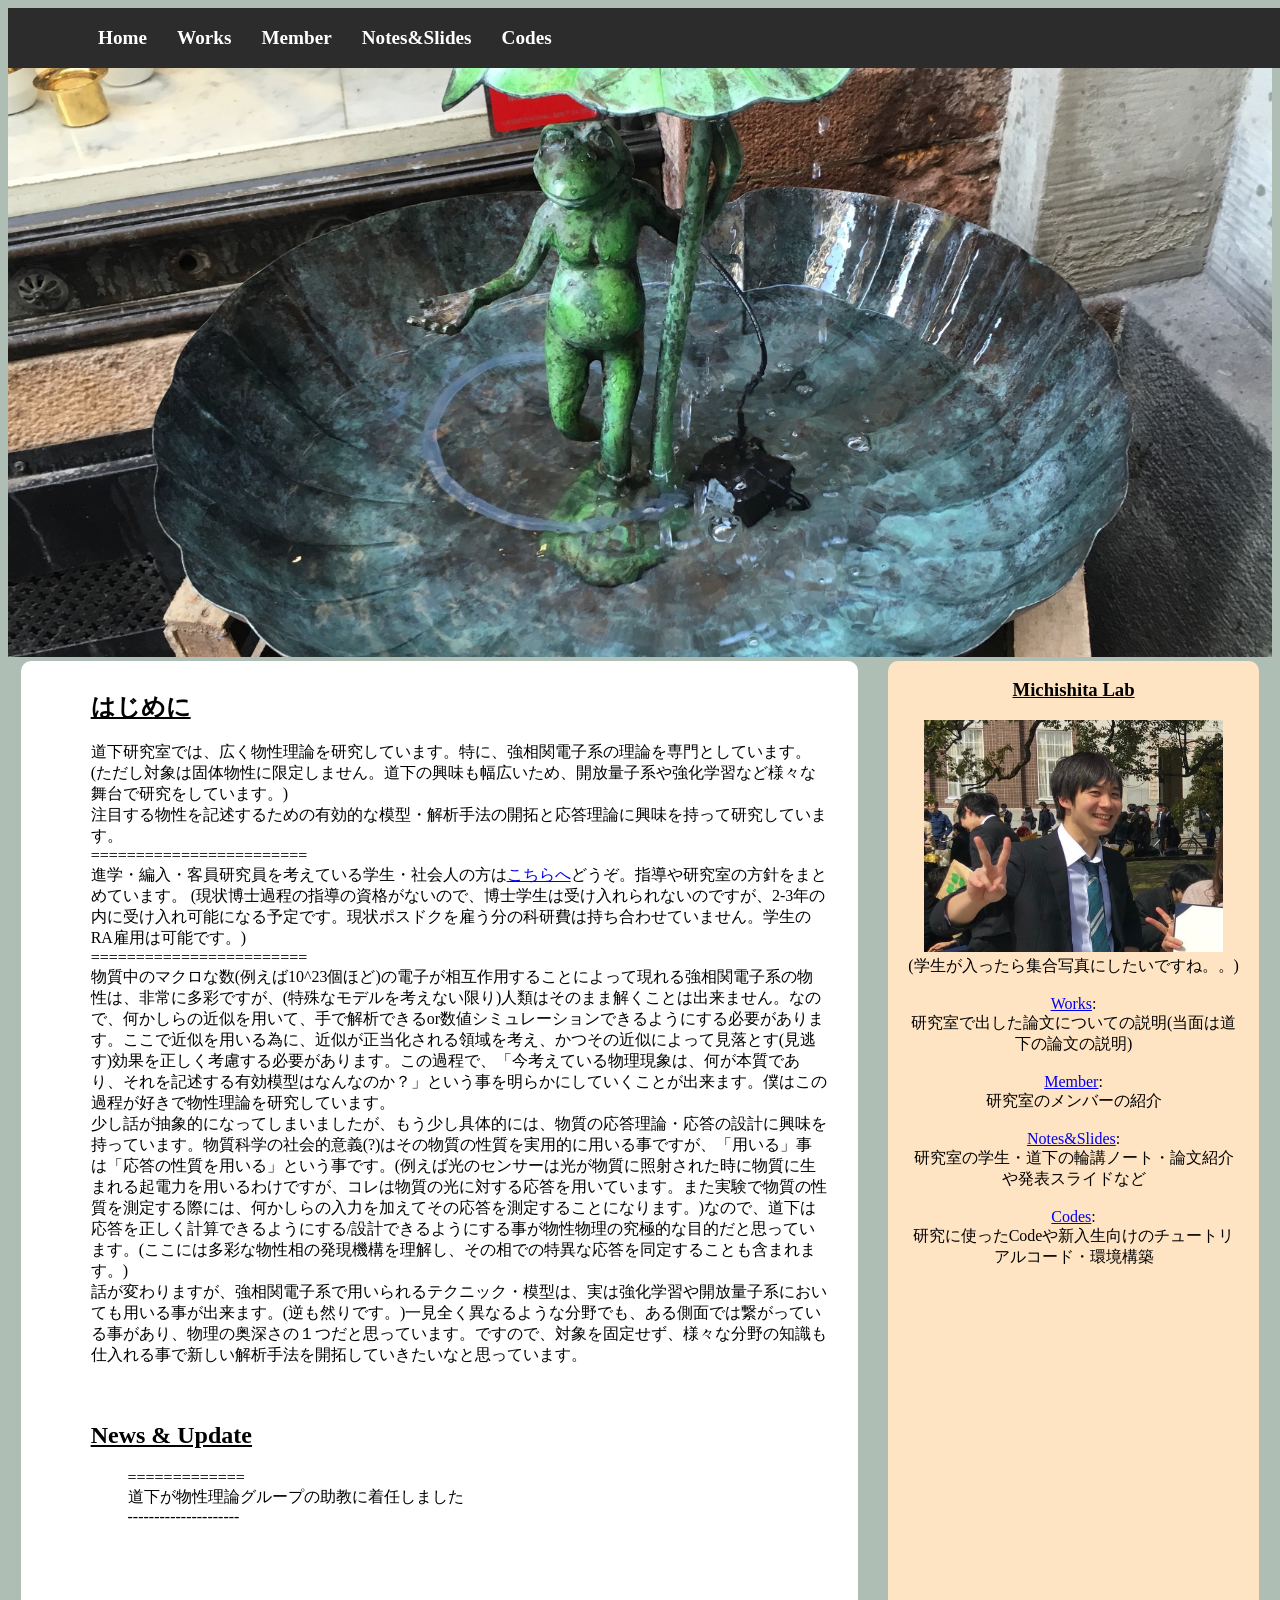
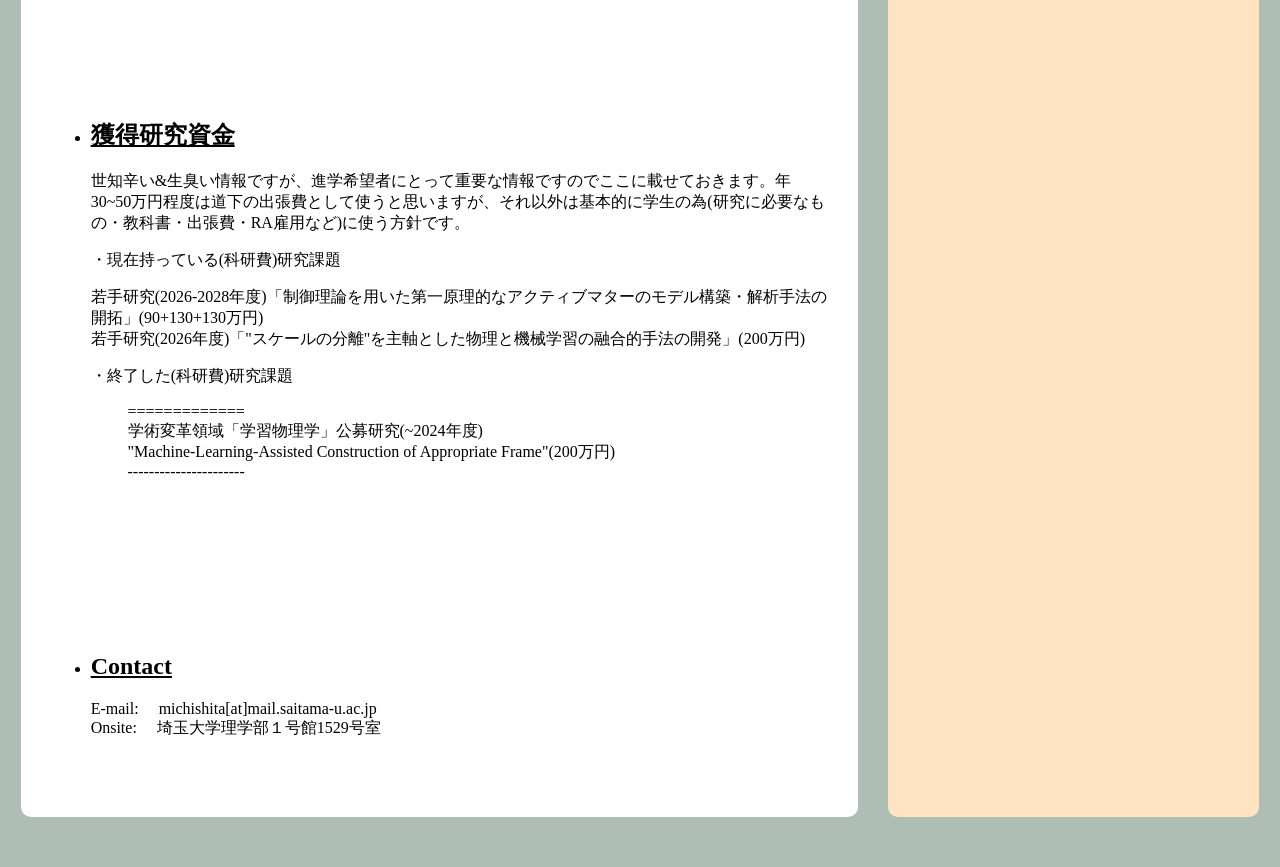
<file: index.html>
<!DOCTYPE html>
<html lang="ja">
    <head>
        <meta charset="UTF-8">
        <!--<link rel="stylesheet" href="css/reset.css">-->
        <link rel="stylesheet" href="css/style.css">
        <title>YoshihiroMichishita's Page</title>
    </head>
    <body>
        <header>
            <nav class="gnav">
                <ul>
                    <li><a href="index.html">Home</a></li>
                    <li><a href="works.html">Works</a></li>
                    <li><a href="member.html">Member</a></li>
                    <li><a href="https://github.com/YoshihiroMichishita/michishita_lab.github.io/issues?q=state%3Aopen%20label%3Aslides%20OR%20label%3ANotes">Notes&Slides</a></li>
                    <li><a href="codes.html">Codes</a></li>
                </ul>
            </nav>
        </header>
        <div class="head"><img src="image/header2.JPG" width="100%" alt="ストックホルムのカエル"></div>
        <div class="box">
            
            <main>
                <div style="max-width: 800px; margin: 0 auto; padding: 0 20px;">
                <ul>
                    <section>
                        <h2 style="text-decoration:underline">はじめに </h2>
                        道下研究室では、広く物性理論を研究しています。特に、強相関電子系の理論を専門としています。(ただし対象は固体物性に限定しません。道下の興味も幅広いため、開放量子系や強化学習など様々な舞台で研究をしています。)<br>
                        注目する物性を記述するための有効的な模型・解析手法の開拓と応答理論に興味を持って研究しています。<br>
                        ========================<br>
                        進学・編入・客員研究員を考えている学生・社会人の方は<a href="https://github.com/YoshihiroMichishita/michishita_lab.github.io/issues/1">こちらへ</a>どうぞ。指導や研究室の方針をまとめています。
                        (現状博士過程の指導の資格がないので、博士学生は受け入れられないのですが、2-3年の内に受け入れ可能になる予定です。現状ポスドクを雇う分の科研費は持ち合わせていません。学生のRA雇用は可能です。)<br>
                        
                        ========================<br>
                        物質中のマクロな数(例えば10^23個ほど)の電子が相互作用することによって現れる強相関電子系の物性は、非常に多彩ですが、(特殊なモデルを考えない限り)人類はそのまま解くことは出来ません。なので、何かしらの近似を用いて、手で解析できるor数値シミュレーションできるようにする必要があります。ここで近似を用いる為に、近似が正当化される領域を考え、かつその近似によって見落とす(見逃す)効果を正しく考慮する必要があります。この過程で、「今考えている物理現象は、何が本質であり、それを記述する有効模型はなんなのか？」という事を明らかにしていくことが出来ます。僕はこの過程が好きで物性理論を研究しています。<br>
                        少し話が抽象的になってしまいましたが、もう少し具体的には、物質の応答理論・応答の設計に興味を持っています。物質科学の社会的意義(?)はその物質の性質を実用的に用いる事ですが、「用いる」事は「応答の性質を用いる」という事です。(例えば光のセンサーは光が物質に照射された時に物質に生まれる起電力を用いるわけですが、コレは物質の光に対する応答を用いています。また実験で物質の性質を測定する際には、何かしらの入力を加えてその応答を測定することになります。)なので、道下は応答を正しく計算できるようにする/設計できるようにする事が物性物理の究極的な目的だと思っています。(ここには多彩な物性相の発現機構を理解し、その相での特異な応答を同定することも含まれます。)<br>
                        話が変わりますが、強相関電子系で用いられるテクニック・模型は、実は強化学習や開放量子系においても用いる事が出来ます。(逆も然りです。)一見全く異なるような分野でも、ある側面では繋がっている事があり、物理の奥深さの１つだと思っています。ですので、対象を固定せず、様々な分野の知識も仕入れる事で新しい解析手法を開拓していきたいなと思っています。
                    </section>
                    <br><br>
                    <section>
                        <h2 style="text-decoration:underline">News & Update </h2>
                        <div class="scroll-box">
                            =============<br>
                            道下が物性理論グループの助教に着任しました<br>
                            ---------------------<br>
                        </div>
                    </section>
                    <section>
                        <li class="topic"><h2>獲得研究資金</h2></li>
                        <p>世知辛い&生臭い情報ですが、進学希望者にとって重要な情報ですのでここに載せておきます。年30~50万円程度は道下の出張費として使うと思いますが、それ以外は基本的に学生の為(研究に必要なもの・教科書・出張費・RA雇用など)に使う方針です。</p>
                        <p>・現在持っている(科研費)研究課題</p>
                        若手研究(2026-2028年度)「制御理論を用いた第一原理的なアクティブマターのモデル構築・解析手法の開拓」(90+130+130万円)<br>
                        若手研究(2026年度)「"スケールの分離"を主軸とした物理と機械学習の融合的手法の開発」(200万円)<br>
                        <p>・終了した(科研費)研究課題</p>
                        <div class="scroll-box">
                            =============<br>
                            学術変革領域「学習物理学」公募研究(~2024年度)<br>
                            "Machine-Learning-Assisted Construction of Appropriate Frame"(200万円)<br> 
                            ----------------------<br>
                        </div>
                    </section>
                    <section>
                        <li class="topic"><h2>Contact</h2></li>
                        <p>E-mail:<span style="margin-left:20px;"></span>michishita[at]mail.saitama-u.ac.jp<br> Onsite:<span style="margin-left:20px;"></span>埼玉大学理学部１号館1529号室</p>
                        <br><br>
                    </section>
                </ul>
                </div>
            </main>
            <aside>
                <div style="max-width: 400px; margin: 0 auto; padding: 0 20px;">
                <h3 style="text-decoration:underline">Michishita Lab</h3>
                <img src="image/myself.JPG" width="90%" alt="顔写真(2017)"><br>
                (学生が入ったら集合写真にしたいですね。。)<br><br>
                <a href="works.html">Works</a>:<br>研究室で出した論文についての説明(当面は道下の論文の説明)<br><br>
                <a href="member.html">Member</a>:<br> 研究室のメンバーの紹介<br><br>
                <a href="https://github.com/YoshihiroMichishita/michishita_lab.github.io/issues?q=state%3Aopen%20label%3Aslides%20OR%20label%3ANotes">Notes&Slides</a>:<br>研究室の学生・道下の輪講ノート・論文紹介や発表スライドなど<br><br>
                <a href="codes.html">Codes</a>:<br>研究に使ったCodeや新入生向けのチュートリアルコード・環境構築   
                </div>
            </aside>
        </div>
    </body>
</html>
</file>
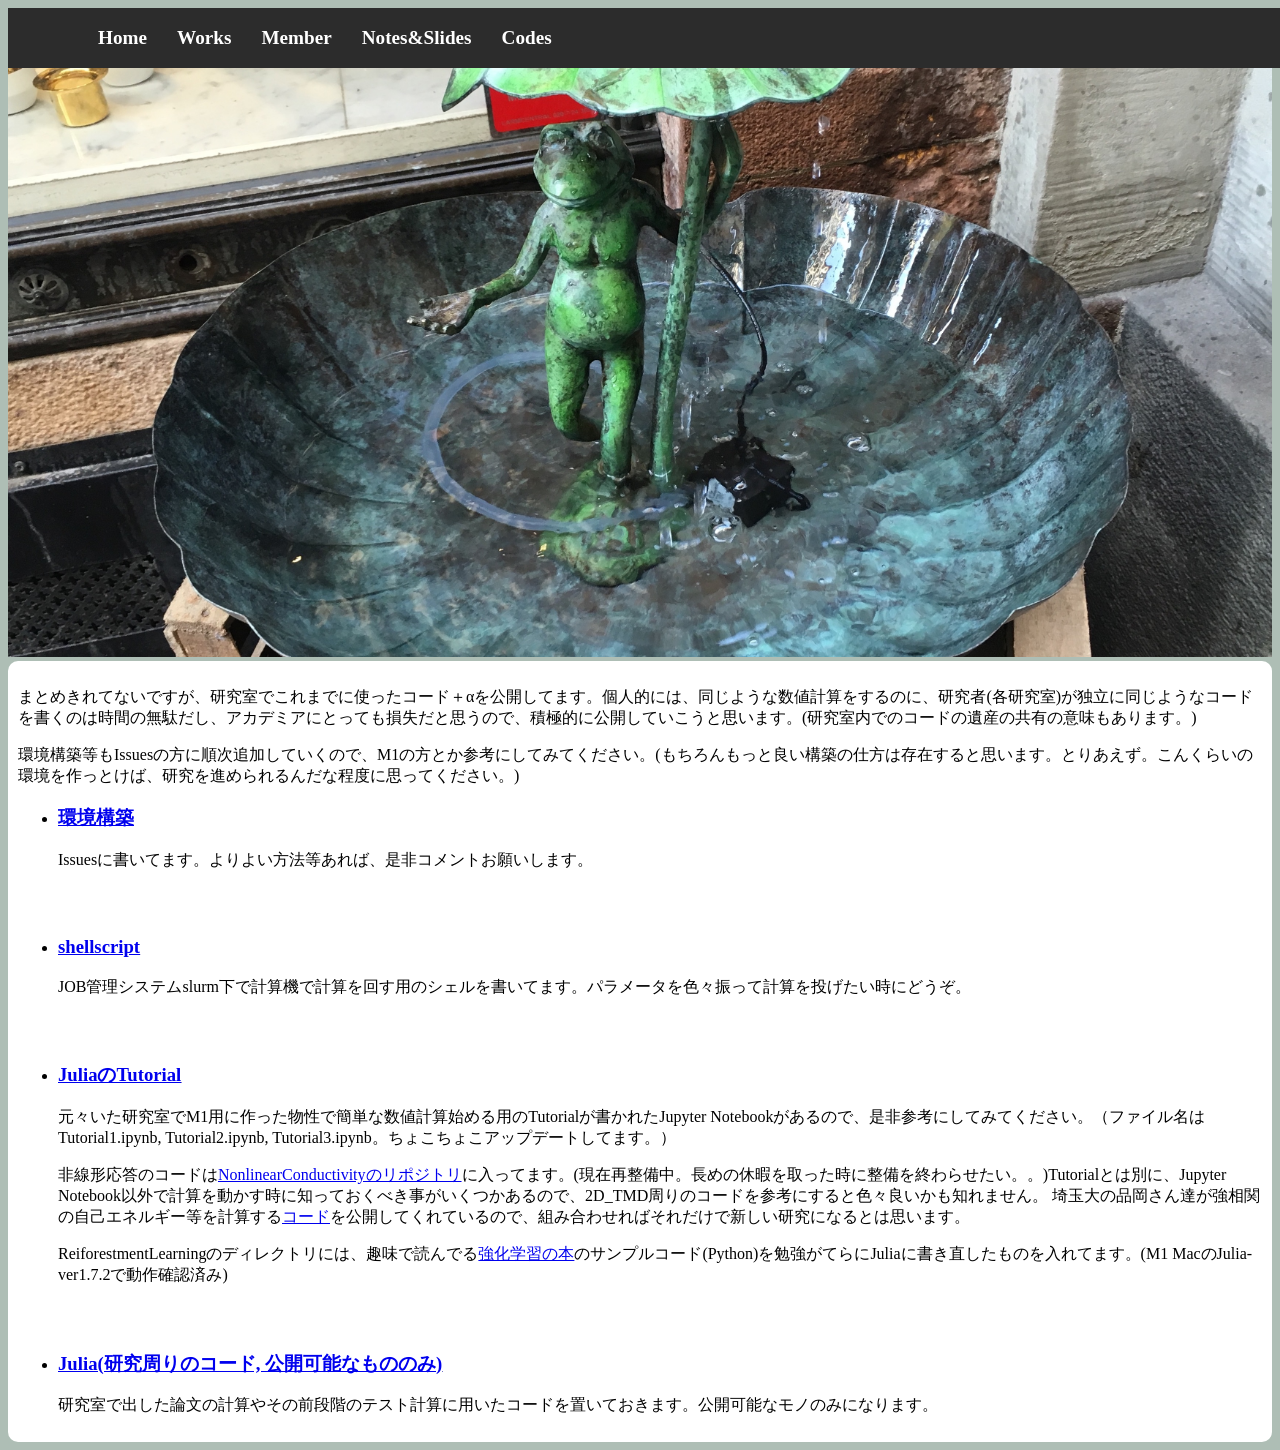
<file: codes.html>
<!DOCTYPE html>
<html lang="ja">
    <head>
        <meta charset="UTF-8">
        <!--<link rel="stylesheet" href="css/reset.css">-->
        <link rel="stylesheet" href="css/style.css">
        <title>YoshihiroMichishita's Works</title>
    </head>
    <body>
        <header>
            <nav class="gnav">
                <ul>
                    <li><a href="index.html">Home</a></li>
                    <li><a href="works.html">Works</a></li>
                    <li><a href="member.html">Member</a></li>
                    <li><a href="https://github.com/YoshihiroMichishita/michishita_lab.github.io/issues?q=state%3Aopen%20label%3Aslides%20OR%20label%3ANotes">Notes&Slides</a></li>
                    <li><a href="codes.html">Codes</a></li>
                </ul>
            </nav>
        </header>
        <div class="head"><img src="image/header2.JPG" width="100%" alt="ストックホルムのカエル"></div>
        <main>
            <p>まとめきれてないですが、研究室でこれまでに使ったコード＋αを公開してます。個人的には、同じような数値計算をするのに、研究者(各研究室)が独立に同じようなコードを書くのは時間の無駄だし、アカデミアにとっても損失だと思うので、積極的に公開していこうと思います。(研究室内でのコードの遺産の共有の意味もあります。)</p>
            <p>環境構築等もIssuesの方に順次追加していくので、M1の方とか参考にしてみてください。(もちろんもっと良い構築の仕方は存在すると思います。とりあえず。こんくらいの環境を作っとけば、研究を進められるんだな程度に思ってください。)</p>
            <ul>
                <section>
                    <li style="text-decoration:underline"><h3><a href="https://github.com/YoshihiroMichishita/YoshihiroMichishita.github.io/issues?q=is%3Aissue+is%3Aopen+label%3Aset-up">環境構築</a></h3></li>
                    <p>Issuesに書いてます。よりよい方法等あれば、是非コメントお願いします。</p>
                </section>
                <section>
                    <li class="topic"><h3><a href="https://github.com/YoshihiroMichishita/shellscript">shellscript</a></h3></li>
                    <p>JOB管理システムslurm下で計算機で計算を回す用のシェルを書いてます。パラメータを色々振って計算を投げたい時にどうぞ。</p>
                </section>
                <section>
                    <li class="topic"><h3><a href="https://github.com/YoshihiroMichishita/JuliaTutorial_CondMat">JuliaのTutorial</a></h3></li>
                    <p>元々いた研究室でM1用に作った物性で簡単な数値計算始める用のTutorialが書かれたJupyter Notebookがあるので、是非参考にしてみてください。（ファイル名はTutorial1.ipynb, Tutorial2.ipynb, Tutorial3.ipynb。ちょこちょこアップデートしてます。）</p>
                    <p>非線形応答のコードは<a href="https://github.com/YoshihiroMichishita/NonlinearConductivity">NonlinearConductivityのリポジトリ</a>に入ってます。(現在再整備中。長めの休暇を取った時に整備を終わらせたい。。)Tutorialとは別に、Jupyter Notebook以外で計算を動かす時に知っておくべき事がいくつかあるので、2D_TMD周りのコードを参考にすると色々良いかも知れません。
                        埼玉大の品岡さん達が強相関の自己エネルギー等を計算する<a href="https://spm-lab.github.io/sparse-ir-tutorial/src/DMFT_IPT_py.html">コード</a>を公開してくれているので、組み合わせればそれだけで新しい研究になるとは思います。</p>
                    <p> ReiforestmentLearningのディレクトリには、趣味で読んでる<a href="https://www.amazon.co.jp/gp/product/4296110365/ref=ppx_yo_dt_b_asin_title_o02_s00?ie=UTF8&psc=1">強化学習の本</a>のサンプルコード(Python)を勉強がてらにJuliaに書き直したものを入れてます。(M1 MacのJulia-ver1.7.2で動作確認済み) </p>
                </section>
                <section>
                    <li class="topic"><h3><a href="https://github.com/YoshihiroMichishita/JuliaTutorial_CondMat">Julia(研究周りのコード, 公開可能なもののみ)</a></h3></li>
                    <p>研究室で出した論文の計算やその前段階のテスト計算に用いたコードを置いておきます。公開可能なモノのみになります。</p>
                </section>
            </ul>
        
        </main>
    </body>
</html>
</file>
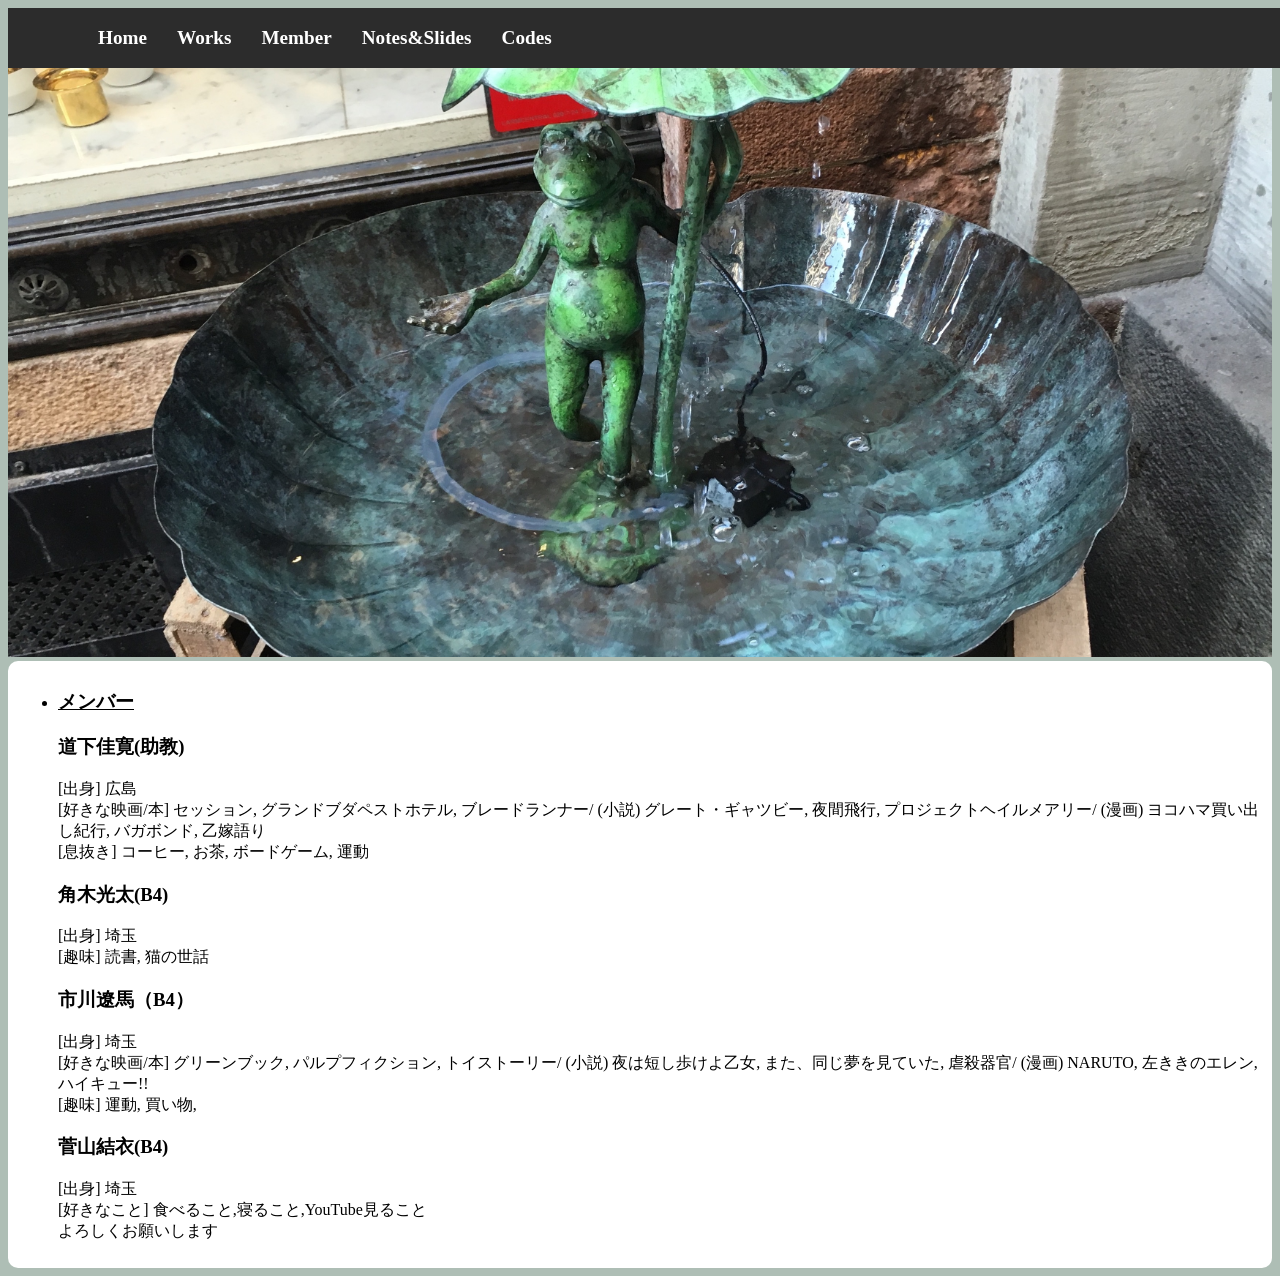
<file: member.html>
<!DOCTYPE html>
<html lang="ja">
    <head>
        <meta charset="UTF-8">
        <!--<link rel="stylesheet" href="css/reset.css">-->
        <link rel="stylesheet" href="css/style.css">
        <title>YoshihiroMichishita's Works</title>
    </head>
    <body>
        <header>
            <nav class="gnav">
                <ul>
                    <li><a href="index.html">Home</a></li>
                    <li><a href="works.html">Works</a></li>
                    <li><a href="member.html">Member</a></li>
                    <li><a href="https://github.com/YoshihiroMichishita/michishita_lab.github.io/issues?q=state%3Aopen%20label%3Aslides%20OR%20label%3ANotes">Notes&Slides</a></li>
                    <li><a href="codes.html">Codes</a></li>
                </ul>
            </nav>
        </header>
        <div class="head"><img src="image/header2.JPG" width="100%" alt="ストックホルムのカエル"></div>
        <main>
            <ul>
                <li style="text-decoration:underline"><h3>メンバー</h3></li>
                <section>
                    <h3>道下佳寛(助教)</h3>
                    <p>[出身] 広島<br>
                        [好きな映画/本] セッション, グランドブダペストホテル, ブレードランナー/ (小説) グレート・ギャツビー, 夜間飛行, プロジェクトヘイルメアリー/ (漫画) ヨコハマ買い出し紀行, バガボンド, 乙嫁語り<br>
                        [息抜き] コーヒー, お茶, ボードゲーム, 運動 
                    </p>

                </section>
                <section>
                    <h3>角木光太(B4)</h3>
                    <p>[出身] 埼玉<br>
                        [趣味] 読書, 猫の世話
                    </p>
                </section>

                <section>
                    <h3>市川遼馬（B4）</h3>
                    <p>[出身] 埼玉<br>
                        [好きな映画/本] グリーンブック, パルプフィクション, トイストーリー/ (小説) 夜は短し歩けよ乙女, また、同じ夢を見ていた, 虐殺器官/ (漫画) NARUTO, 左ききのエレン, ハイキュー!!<br>
                        [趣味] 運動, 買い物,
                
                    </p>
                </section>
                <section>
                    <h3>菅山結衣(B4)</h3>
                    <p>[出身] 埼玉<br>
                        [好きなこと]  食べること,寝ること,YouTube見ること<br>
                        よろしくお願いします
                    <p>
              </section>
            </ul>
        </main>
    </body>
</html>
</file>
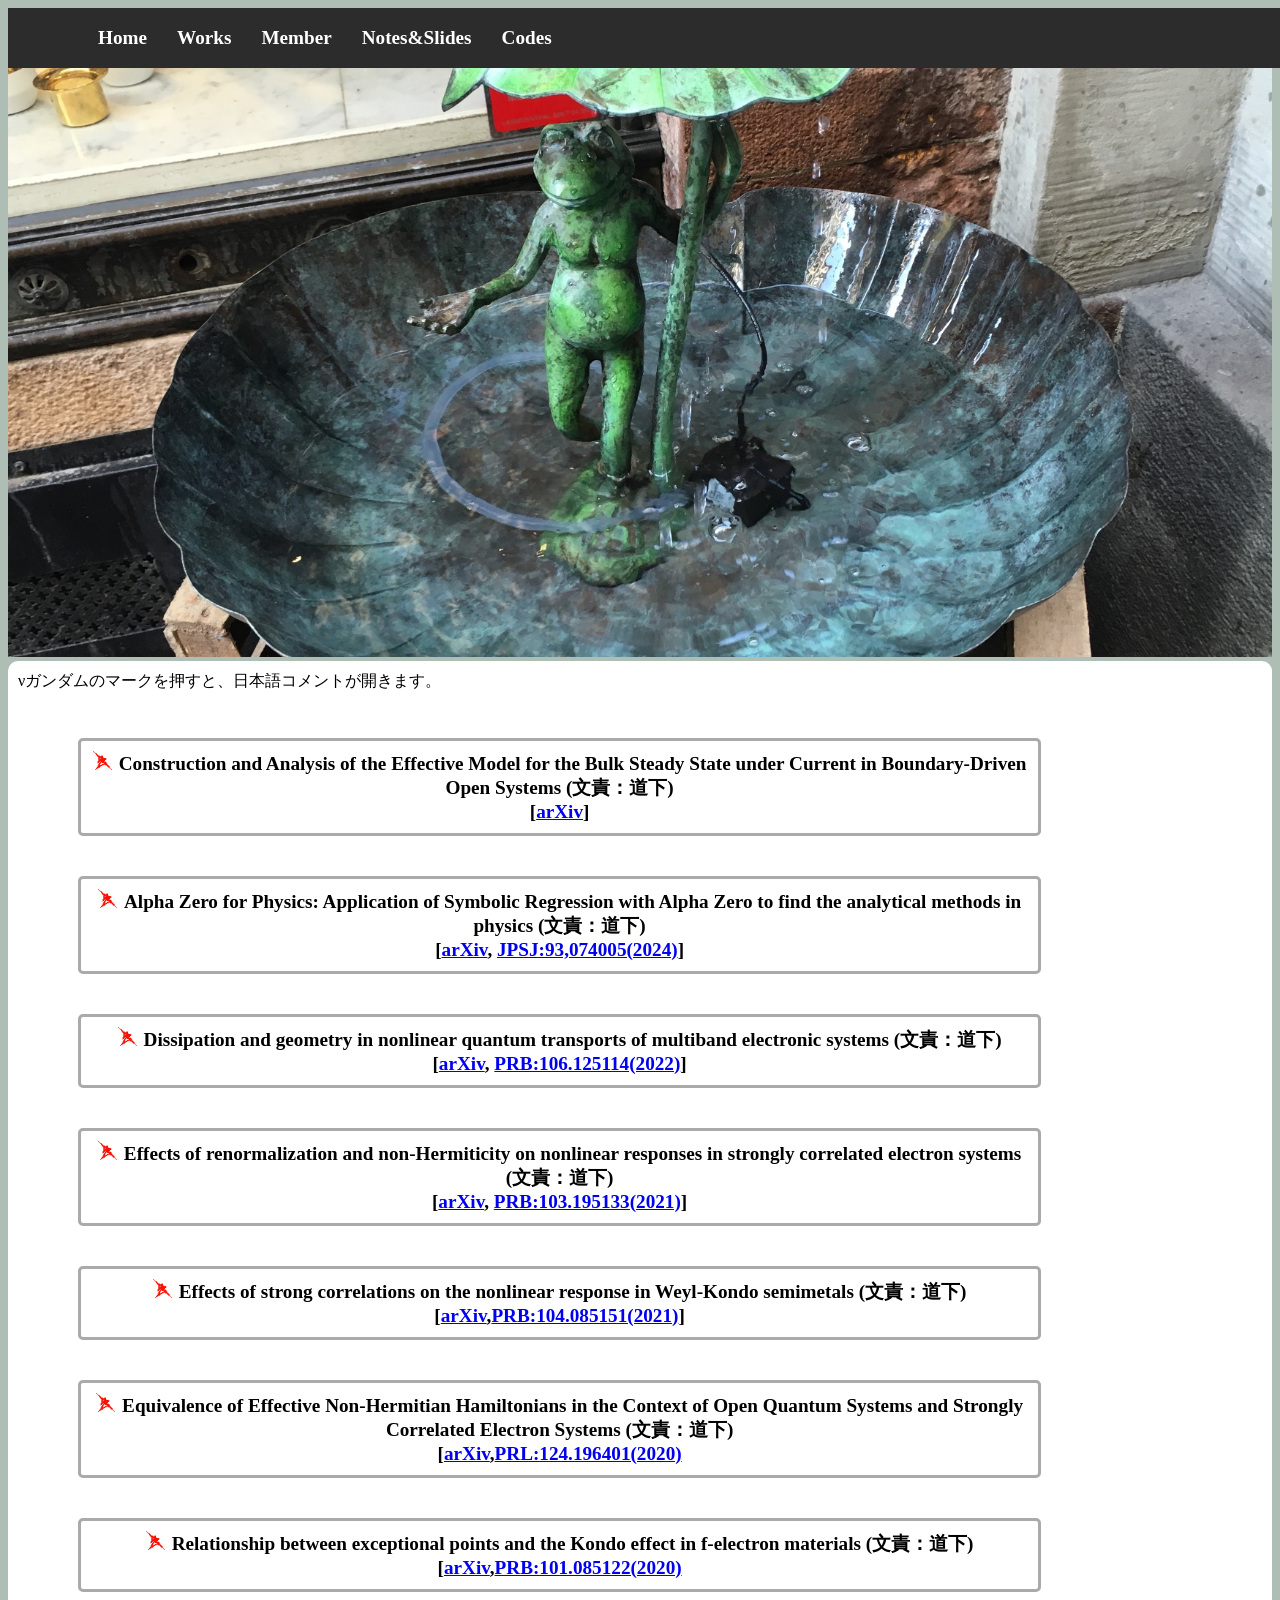
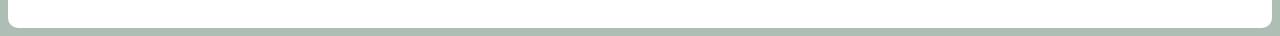
<file: works.html>
<!DOCTYPE html>
<html lang="ja">
    <head>
        <meta charset="UTF-8">
        <!--<link rel="stylesheet" href="css/reset.css">-->
        <link rel="stylesheet" href="css/style.css">
        <title>YoshihiroMichishita's Works</title>
    </head>
    <body>
        <header>
            <nav class="gnav">
                <ul>
                    <li><a href="index.html">Home</a></li>
                    <li><a href="works.html">Works</a></li>
                    <li><a href="member.html">Member</a></li>
                    <li><a href="https://github.com/YoshihiroMichishita/michishita_lab.github.io/issues?q=state%3Aopen%20label%3Aslides%20OR%20label%3ANotes">Notes&Slides</a></li>
                    <li><a href="codes.html">Codes</a></li>
                </ul>
            </nav>
        </header>
        <div class="head"><img src="image/header2.JPG" width="100%" alt="ストックホルムのカエル"></div>
        <main>
            νガンダムのマークを押すと、日本語コメントが開きます。<br>
            <ul>
                <section>
                    <details>
                        <summary>Construction and Analysis of the Effective Model for the Bulk Steady State under Current in Boundary-Driven Open Systems  (文責：道下) <br>
                            [<a href="https://arxiv.org/abs/2605.08206">arXiv</a>]
                        </summary>
                        <p>非平衡における物質相の開拓の一つの方向性として、電流誘起現象があるが、近年の歴史を振り返るに、実験においては電流によって発生するジュール熱との戦いである。Intrinsicな電流誘起現象を見るためには発熱や有効温度の向上による効果と切り離す必要があるが、理論的に真面目にやろうとするといくつか難しいポイントがある。<br>
                        1.まず、電流誘起系においては、電場によって状態を一意に特定できない場合があり、電場をコントロールパラメータとするのではなく電流をコントロールパラメータとした模型によって解析をすべきであるが、そのような模型(でかつ解析しやすいもの)はない。(僕が知らないだけかもしれないが、あったらみんな使っているはずなのでないのだろう)<br>
                        2. 孤立系に電場かけて計算する系では発熱を正しく評価できない。(一応熱浴との熱伝導度導入して、熱の流入出が釣り合う温度を探すという手もあるが、これだと容易には再現できない<a href="https://journals.aps.org/prb/abstract/10.1103/PhysRevB.111.235107">実験結果</a>もある)開放系で取り扱いたいが、扱いが難しい <br>
                        あたりであろう。そこで本研究は、境界駆動開放系の定常状態においてバルクに電流が流れるような系について、バルク定常状態を再現する有効模型を構築し、その有効模型を用いて、電流誘起現象の解析を行う、というものである。<br>
                        この有効模型には良い点がいくつかあって、定常状態においてintrinsicな電流誘起の寄与と発熱由来の寄与を綺麗に分離できる、電流を再現するように有効模型を組むので、電場ではなく電流によって決まるコントロールパラメータとする模型になっている、である。<br>
                        電流誘起現象の解析に使いやすいかなと思うので皆さん是非使ってみてください。
                        </p>
                        
                        <p>[着想]<br>
                            元々は全然違うことをやろうとしていて、非相反相互作用する系を電流で作って解析してみたいな〜ということを考えて、真面目に計算するのがめんどくさいので、非対称ホッピングの模型(Hatano--Nelson模型)使って雑に解析しようという邪な気持ちでいた。しかし非エルミートハミルトニアンで定常状態をどう決めるのか良く分からないし、みんな真面目に考えたことなさそうなので一旦開放系に拡張すれば定常状態がwell-definedなので、その模型を考えてみる事にした。<br>
                            そしたら定常状態で電流の寄与と有効温度の向上の寄与に綺麗に分離できたので、これ電流誘起現象に使えるんじゃね、、？という気持ちになった。とはいえ気持ち悪い模型ではあるので、素性の良い模型からどうやってこの有効模型が導かれるのかをちゃんと考えてみる事にした。(5ヶ月かかったうちの4ヶ月はここに費やした)<br>
                        </p>

                        <p>[やった事]<br>
                            まず、境界駆動開放系の定常状態においてバルクに電流が流れるような系について、バルク定常状態を調べた。回転波近似して導出するGKSL方程式だとバルクに電流が流れないので、回転波近似ではなく時間粗視化によるGKSL方程式(Nathan--Rudner型, universal Lindblad方程式)を用いて、定常状態やジャンプ項の振る舞いを見た。<br>
                            システムのエネルギー帯での占有数が全て１の状態と全て０の状態の熱浴を左右においてシステムと結合させたところ、(1)散逸項は境界に局在(=バルクでは電荷保存則が成立する), (2)バルク定常状態において、サイト・サイト間での粒子数・電流密度は有限かつ均一, (3)バルクの局所的な有効温度は熱浴の温度よりも高い、という事が分かった。<br>
                            これらの性質を満たす局所定常状態を定常状態に持つような局所有効Lindblad方程式を構築しようとすると、(2)の性質より、局所有効Lindblad方程式は、必ず非対称ホッピング項を持たなければならない事がわかった。またバルクでの粒子数・電流密度は一定なので、この局所有効Lindblad方程式を並べた模型によって、定常状態の振る舞いが再現できる事が期待される。さらに(3)の結果も使うと、これらを満たすものの中で最もシンプルな模型はHatano--Nelson模型を開放系に拡張したような模型になる事がわかった。<br>
                            さらにこの模型を使って摂動論的に定常状態を計算し、電流誘起の効果と有効温度の向上による寄与の分離に成功した。
                        </p>

                    </details>
                </section>
                <section>
                    <details>
                        <summary>Alpha Zero for Physics: Application of Symbolic Regression with Alpha Zero to find the analytical methods in physics (文責：道下) <br>
                            [<a href="https://arxiv.org/abs/2211.15269">arXiv</a>, <a href="https://journals.jps.jp/doi/abs/10.7566/JPSJ.93.074005?mobileUi=0">JPSJ:93,074005(2024)</a>]
                        </summary>
                        <p>「機械学習で理論解析手法のフレームワークを構築する」という事がしたくて、摂動論や変数の削減などを行えるようにするための"適切なフレーム"の探索を強化学習でやらせる手法の提案を行った。実際に周期駆動系にそれを適用すると、ちゃんとFloquet-Magnus展開で構築するような適切なrotating frameを"導出"できる事を実演した。</p>
                        
                        <p>[着想]<br>
                            元々森さんや蘆田さんの論文(<a href="https://arxiv.org/pdf/2107.12587.pdf">arXiv:2107.12587(PRL:128.050604)</a>, <a href="https://arxiv.org/pdf/2010.03583.pdf">arXiv:201003583(PRL:126.153603)</a>)を読んでいて、「適切なフレーム」を見つけるという事に興味を持っていた。以前に中央大学でセミナーをした際に、「スケールの分離」に触れながら開放系のMarkov近似等について話すという事をしたのだが、スライドを作っている時に、「スケールの分離を見つける事と適切なフレームを見つける事は結びついてるよなぁ」、「蘆田さんのAD Frameの話は、結局今まで注目されてなかったスケールの分離を見つけてそれを適切なフレームに落とし込んだって話なんだよな〜」などと考えていた。さらにその時たまたま気分転換に「機械学習で遊んでみる」という事をやっていたので、「機械学習でスケールの分離もしくはそれに付随する適切なフレームの構築を見つけさせたら、新しい理論の話を無限に作れるのでは？」という怪電波が脳内に降ってきて、やってみる事にした。
                            また物性物理に機械学習を使う系の話は、基本的には既存の数値計算手法の置き換えや実験の補助として使われており、理論解析手法の構築に使うという話は当時聞かなかったので、トライしてみようという気持ちになった。
                        </p>

                        <p>[やった事]<br>
                            基本的にはフレームの最適化問題を解くという話に帰着する。手法としては、そのフレームが持っていて欲しい性質(フレーム上で相互作用を小さくできる, なるべく細い帯行列の形にする、有効ハミルトニアンの時間依存性を小さくするなど)を満たすように、報酬関数を設定し、それを最大化するように強化学習を行えば、望みの性質を持ったフレーム(ユニタリ変換や射影)の解析的な表式を「導いてくれる」というもの。<br>
                            ボードゲームにおいて強い強化学習のアルゴリズムとしてAlphaZeroがあるので、コレを用いることにしたが、使う為には解析的な表式の探索を「ゲーム」の形式に落とし込む必要がある。しかしコレには先行研究があり、Symbolic RegressionをMCTS(Monte-Carlo Tree Search)で解くという研究があったので(<a href="https://arxiv.org/abs/2006.10782">arXiv:2006.10782(NeurIPS:2020)</a>)、それを参考にした。(ただし、先行研究でやっている事は、実験データに合う力学系の方程式の探索である。)<br>
                            「人間が知らないスケールの分離を見つけてそれに付随する適切なフレームを見つける」のが最終的な目標なのだが、とりあえず、既に人間が知っているスケール分離のある系のハミルトニアンとフレームが持っていて欲しい性質の情報を与えて、適切なフレームを機械学習によって"導出"できるかを確認した。具体的な系として2-spinの周期駆動系を考え、そのダイナミクスの性質を考える上で有用な適切なフレーム(Appropriate Rotating Frame)が導出できる事を確かめた。<br>
                            今回の場合は、持っていて欲しい性質として、「フレーム上の有効ハミルトニアンの時間依存性が小さい」と「ちゃんと時間周期性を持っている」を課して求めたのだが、実はこれ自体では、適切なRotating Frameではなく厳密なFloquetのRotating Frameを導いてしまうはずである。(厳密なFloquetのRotatingFrameは使いづらく、摂動かつ近似的に構成したRotatingFrameの方がより適切に系の様々な物性を記述する。)
                            しかし、ゲーム時間の長さに上限を設定する(表式の長さに制限を加える)事で、厳密なrotating frameを導出する可能性を排除する事が出来る。また結局、フレームの摂動的もしくは簡単な構成方法の方が人間には使いやすいので、その方が嬉しいわけである。<br>
                            論文中では、いくつか表式の上限の長さの設定を試して、ちゃんと上限に応じて二次・三次のFloquet-Magnus展開によるrotating frameを導出してくれる事を確認した。また(他の強化学習手法と比較して)全体の探索空間に対して、少ない探索回数で良い表式を見つけられている事も確認した。</p>
                        </p>

                    </details>
                </section>
                <section>
                    <details>
                        <summary>Dissipation and geometry in nonlinear quantum transports of multiband electronic systems  (文責：道下)<br>
                            [<a href="https://arxiv.org/abs/2204.08365">arXiv</a>, <a href="https://journals.aps.org/prb/abstract/10.1103/PhysRevB.106.125114">PRB:106.125114(2022)</a>]
                        </summary>
                        <p>散逸の効果をきちんと調べてみると、散逸由来での幾何学項が存在して、そのうち１つは時間反転対称性の下での非相反伝導の幾何学的起源ですよ、という論文。後半では、ワイル点付近における非線形ホール伝導の特異な化学ポテンシャル依存性を持ち、type-1,type-2で振る舞いが大きく異なることも示している。(これはトポロジカル物質におけるワイル点およびそのタイプの同定に使える。)</p>
                        
                        <p>[背景]<br>
                            現在非線形応答の理論研究は、半古典Boltzmann方程式による解析やreduced density matrix(1粒子の基底の直積の形に縮約した密度行列)での解析が主である。
                            これらの解析の利点としては、band-indexによる表記が出来るので、応答の物理的解釈（「下のバンドの電子が光で励起されて上のバンドに叩き上げられ、位相を獲得し～」といったもの）がしやすい事と解析のしやすさが挙げられるだろう。しかし一方で、photo-voltaic effect(光起電力効果)といったDCのoutputの非線形応答においては、散逸の効果が重要になってくるが、それらを考慮する事が難しい、という欠点がある。
                        </p>

                        <p>[やった事]<br>
                            そこで、Green関数法から出発し、band-indexの形に直して、無理矢理複素積分を実行すると、「フェルミ分布関数の変数を複素数に取り直すことで、より詳細に散逸の効果が取り入れられる事を示し、それに由来して、新たな幾何学項が生まれる事を示した」。また時間反転対称性下での非相反縦伝導の幾何学起源を解明したり、Weyl semimetalにおける非線形ホール伝導の特異な化学ポテンシャル依存性を明らかにした。(type-1だとWeyl点付近でμ-independentな振る舞いをし、type-2だとWeyl点付近でlog発散的な振る舞い(散逸の効果によりピークの形になる)を見せる事が分かった。)特にType-2だと大きな非線形ホール伝導が出やすい事も分かった。
                        </p>

                    </details>
                </section>
                <section>
                    <details>
                        <summary>Effects of renormalization and non-Hermiticity on nonlinear responses in strongly correlated electron systems (文責：道下)<br>
                            [<a href="https://arxiv.org/abs/2012.10603">arXiv</a>, <a href="https://journals.aps.org/prb/abstract/10.1103/PhysRevB.103.195133">PRB:103.195133(2021)</a>]
                        </summary>
                        <p>ワイル近藤半金属Ce3Bi4Pd3において相互作用の小さい(類似構造の)ワイル半金属の約1000倍の非線形ホール効果が見つかったという<a href="https://www.pnas.org/doi/10.1073/pnas.2013386118">実験結果</a>が上がっていたので、非線形応答に対する電子相関効果を解析してみよう、というモチベーションの元、f電子系物質で重要になってくるであろう、「(有効質量の)繰り込みの効果」と「軌道ごとに散逸の強さが異なる効果(非エルミート効果)」を解析してみた、という話。特に繰り込みの効果によって非線形応答はものすごく増強されることがわかった。</p>
                        <p>[背景]<br>近年固体のバルクにおける非線形応答の研究が盛んに行われている。特に注目される現象としては、高次高調波発生・光起電力効果・非相反伝導などがあげられるだろう。
                        <br>
                        周波数ωの光(レーザー)を当て、nωの応答を取り出す高次高調波発生は、バルクの空間反転対称性の破れ等対称性の同定に用いることが出来(例えば, Nat. Phys. 2, 605 (2006) , Nat. Phys. 12, 32 (2016)など)、また発生した高周波の光を用いて、さらに物質の超高速ダイナミクスの測定に応用することが出来る(例えば Nat. Comm. 11.2748(2020))。
                        <br>
                        周波数ωの光(レーザー)を当て、DCの応答を取り出す光起電力効果は、光検知器や高周波整流素子への応用が期待され[Sci. Adv. 6, eaay2497 (2020)]、盛んに研究が行われている。(余談だが、既存のpn接合系のダイオードを用いた整流素子では、高周波で応答が鈍る性質があり、例えば自動運転等に関して高速通信が欲しい場合、高周波整流素子が必要となる。)
                        <br>   
                        非線形応答に関する大きな問題として、一般に線形応答に比べて非常に小さく(より高次の応答になればなるほど、eEa ～10^{-13}[eV] のファクターが掛かるため。)、故にデバイスとして用いるためには、まだまだ応答性が足りていないのが現状である。
                        <br>
                        一方、近年強相関電子系において、比較的大きな非線形応答が実験的に見つかっている。(例えば、Nature:405,929-932(2020), PNAS:118 (8) e2013386118(2021) )一方で理論的解析は、相互作用の無い系に留まっており、非線形応答への強相関効果はほとんど理解されていなかった。</p>

                        <p>[やった事]<br>ある程度generalな事をやりたくて、そのためには手で扱える範囲の相互作用の効果を考えたかったので、繰り込みの効果と散逸の構造(非エルミート効果)を考えた。実際に巨大な非線形応答が見えているのは、大体d(,f)電子系であり、繰り込みと軌道により異なる準粒子の寿命を持つため、上記２つの効果が重要になることが考えられる。
                        <br>
                        解析のために、reatarded,advancedのGreen関数で表せるような形で非線形応答を導出し、それを用いて上記を解析した。またconventionalな手法として、密度演算子+緩和時間近似を用いる手法があるが、その結果との比較を行った結果、緩和時間近似の適用範囲と、どのくらい結果がズレうるのかを示した</p>
                        <p>[結果]<br>例えば軌道等について等方的に繰り込みの効果があるとすると(m_eff=m_0/Z,  1/Z >1)、w/Zについての非線形応答は(1/Z)^n倍に増強される事が分かった。例えばCe3Bi4Pd3では1/Z~10^3程度にものぼるので、強相関電子系において、高次の非線形応答は非常に強く増強されることが分かる。
                        <br>
                        また散逸の構造(非エルミート効果)について、軌道によって準粒子の寿命が異なる場合、そのGreen関数の固有状態は、(非エルミート効果により)お互いに非直交になり、その非直交性に由来した増強を受けうることを示した。また例外点等が出るような場合においては、例外点の間に出現する虚数ギャップに由来して(非線形応答の中には、1/Δ^2に比例する項があるため)、非線形応答の符号が変化することも示した。
                        <br>
                        緩和時間近似の正当性については、DC limitと散逸をほとんど感じない高周波極限(すなわちω<<1/τ もしくは ω>>1/τ)で正しく、それ以外では、特に正当性が無い事を示した。</p>
                    </details>
                </section>
                <section>
                    <details>
                        <summary>Effects of strong correlations on the nonlinear response in Weyl-Kondo semimetals (文責：道下)<br>
                            [<a href="https://arxiv.org/abs/2103.03522">arXiv</a>,<a href="https://journals.aps.org/prb/abstract/10.1103/PhysRevB.104.085151">PRB:104.085151(2021)</a>]
                        </summary>
                        <p>僕の1つ前の主著から派生して、現実の物質でも電子相関の効果をDMFT/NRGを用いて確かめてみよう、という論文。温度を下げていくと有効質量が繰り込まれていくので、非線形応答が増大していく様がよく分かる。(実際にそういう実験結果もある) 個人的に非エルミートの効果も割と効くんじゃないかという期待はあったのだが当然ながら低温では自己エネルギーの虚部は小さく効かないので、繰り込みの効果に埋もれてしまうという結果でそこは残念。</p>
                        <p>裏話もすると、実は僕の主著とこの論文は元々１つの論文にまとめて出す予定だった。その方がまとまりはあったと思うが、ものすごい長い論文になってしまっていたので、これで良かったのだろう。</p>
                    </details>
                </section>
                <section>
                    <details>
                        <summary>Equivalence of Effective Non-Hermitian Hamiltonians in the Context of Open Quantum Systems and Strongly Correlated Electron Systems (文責：道下)<br>
                            [<a href="https://arxiv.org/abs/2001.09045">arXiv</a>,<a href="https://journals.aps.org/prl/abstract/10.1103/PhysRevLett.124.196401">PRL:124.196401(2020)</a>
                        </summary>
                        <p>強相関電子系を開放系としてみなした時の量子マスター方程式を導出し、強相関電子系と開放量子系での非エルミート有効ハミルトニアンの対応関係を確かめた、という論文。また強相関電子系(の強相関領域)において、非マルコフ的なダイナミクスが本質になる事も示した。</p>
                        <p>[背景]<br>
                        2019年のShen&FuとKozii&Fuの仕事を皮切りに、非エルミートな物理が注目を集めている。

                        conventionalには、フォトニック結晶等でMaxwell方程式をshrodinger方程式っぽく書いた際にgain,lossの効果から、方程式を記述する行列(“Hamiltonian”)は非エルミートになる。この時、固有状態は、エルミートの場合と異なり、非直交になる。例外点上では、その効果が最も顕著になり、固有値だけでなく固有状態も縮退する(Hamiltonianのrankが落ちる)。それに対応して、フォトニック結晶においては、光の非相反現象が起きる。(例えば、入射方向によって異なる光のモード選択が起きる。[Nature: 537,76-79(2016)])
                            
                        一方で、2019年以降に始まった動きは、主に、量子多体系における波数空間上における例外点に関連する物理の探索である。舞台として、冷却原子を念頭に置いた開放量子系と強相関電子系があげられる。
                            
                        開放量子系においては、Lossが起こらなかった結果だけを集めた(ポストセレクションをした)場合の時間発展は、測定の反作用により非エルミートハミルトニアンで記述される。一方で、強相関電子系においては１粒子のGreen関数は、freeなハミルトニアンと自己エネルギーを足した"有効非エルミートハミルトニアン"で記述される。実際に、1粒子Green関数を用いて、強相関電子系の種々の物理量をよく計算することが出来る。この意味で、強相関電子系の物理は、"有効非エルミートハミルトニアン"で記述される。(ここで、行列とハミルトニアンという言葉を区別して用いている事を強調しておく。例えば開放量子系において、ポストセレクションをしなくてもそのダイナミクスは非エルミート"行列"で記述できるが、非エルミート"ハミルトニアン"では記述できない。)
                            
                        それぞれの文脈における非エルミートハミルトニアンの導出の仕方・条件は異なっており、両者の対応は未知のまま、互いの研究が独立に進められていた。</p>
                        <p>[やった事]<br>両者の対応と、なぜ条件が異なるのかが知りたかった。ので、まず同じ模型(Hubbard模型)から出発し、それを開放量子系・強相関電子系として扱い、それぞれの文脈での非エルミート有効を導出してみる、という戦略を取った。研究する過程で、開放系における非マルコフ性についても気になったのでそれについても解析した。</p>
                        <p>[結果]<br>両者が対応することを示した。またGreen関数のダイナミクスを表す基底(密度演算子における粒子数についての非対角項)においては、「Gain,Lossが効かない」基底なので測定の反作用を必要とする事なく、非エルミート有効ハミルトニアンを導出することが出来ることを示した。ついでとして、開放系における射影演算子を用いた摂動展開のNakajima-Zwanzig方程式と、Green関数におけるダイアグラムの摂動展開の対応も示した。また例えばHubbard模型に関して言えば、例えばMott絶縁体になっている系においては、non-Markovなダイナミクスが本質的であることも示した。</p>
                    </details>
                </section>
                <section>
                    <details>
                        <summary>Relationship between exceptional points and the Kondo effect in f-electron materials (文責：道下)<br>
                            [<a href="https://arxiv.org/abs/1905.12287">arXiv</a>,<a href="https://journals.aps.org/prb/abstract/10.1103/PhysRevB.101.085122">PRB:101.085122(2020)</a>
                        </summary>
                        <p>強相関電子系を開放系としてみなした時の量子マスター方程式を導出し、強相関電子系と開放量子系での非エルミート有効ハミルトニアンの対応関係を確かめた、という論文。また強相関電子系(の強相関領域)において、非マルコフ的なダイナミクスが本質になる事も示した。</p>
                        <p>[背景]<br>
                        2019年のShen&FuとKozii&Fuの仕事を皮切りに、非エルミートな物理が注目を集めている。

                        conventionalには、フォトニック結晶等でMaxwell方程式をshrodinger方程式っぽく書いた際にgain,lossの効果から、方程式を記述する行列(“Hamiltonian”)は非エルミートになる。この時、固有状態は、エルミートの場合と異なり、非直交になる。例外点上では、その効果が最も顕著になり、固有値だけでなく固有状態も縮退する(Hamiltonianのrankが落ちる)。それに対応して、フォトニック結晶においては、光の非相反現象が起きる。(例えば、入射方向によって異なる光のモード選択が起きる。[Nature: 537,76-79(2016)])
                            
                        一方で、2019年以降に始まった動きは、主に、量子多体系における波数空間上における例外点に関連する物理の探索である。舞台として、冷却原子を念頭に置いた開放量子系と強相関電子系があげられる。
                            
                        開放量子系においては、Lossが起こらなかった結果だけを集めた(ポストセレクションをした)場合の時間発展は、測定の反作用により非エルミートハミルトニアンで記述される。一方で、強相関電子系においては１粒子のGreen関数は、freeなハミルトニアンと自己エネルギーを足した"有効非エルミートハミルトニアン"で記述される。実際に、1粒子Green関数を用いて、強相関電子系の種々の物理量をよく計算することが出来る。この意味で、強相関電子系の物理は、"有効非エルミートハミルトニアン"で記述される。(ここで、行列とハミルトニアンという言葉を区別して用いている事を強調しておく。例えば開放量子系において、ポストセレクションをしなくてもそのダイナミクスは非エルミート"行列"で記述できるが、非エルミート"ハミルトニアン"では記述できない。)
                            
                        それぞれの文脈における非エルミートハミルトニアンの導出の仕方・条件は異なっており、両者の対応は未知のまま、互いの研究が独立に進められていた。</p>
                        <p>[やった事]<br>両者の対応と、なぜ条件が異なるのかが知りたかった。ので、まず同じ模型(Hubbard模型)から出発し、それを開放量子系・強相関電子系として扱い、それぞれの文脈での非エルミート有効を導出してみる、という戦略を取った。研究する過程で、開放系における非マルコフ性についても気になったのでそれについても解析した。</p>
                        <p>[結果]<br>両者が対応することを示した。またGreen関数のダイナミクスを表す基底(密度演算子における粒子数についての非対角項)においては、「Gain,Lossが効かない」基底なので測定の反作用を必要とする事なく、非エルミート有効ハミルトニアンを導出することが出来ることを示した。ついでとして、開放系における射影演算子を用いた摂動展開のNakajima-Zwanzig方程式と、Green関数におけるダイアグラムの摂動展開の対応も示した。また例えばHubbard模型に関して言えば、例えばMott絶縁体になっている系においては、non-Markovなダイナミクスが本質的であることも示した。</p>
                    </details>
                </section>
            </ul>
        </main>
    </body>
</html>
</file>
<file: css/style.css>
body {
    /*background-color: #ffffff;*/
    background-color: #aebeb5;
    font-family: 'Meiryo', 'Hiragino Sans';
    
}
h1 {
    border-bottom: 3px solid #bbf1ef;
    box-sizing: border-box;
    padding: 1% 0;
    margin: 3% auto;
    width: 90%;
    text-align: center;
}

header{
    text-align: center;
    width: 100%;
    position: fixed;
    padding: 0px 20px;
    justify-content: space-between;
    background-color: rgb(44, 44, 44);
}
header nav ul{
    
    display: flex;
    /*flex-wrap: wrap;*/
    align-items: center;
    list-style: none;
    font-size: larger;
    font-weight: bold;
    text-align: center;
}
header nav ul li{
    
    margin-left: 30px;
}
header a {
    text-decoration: none;
    color: #ffffff;
}
#container {
    padding-top: 600px;
}


li.topic{
    text-decoration:underline;
    padding-top: 30px;
    /*
    background-color: rgb(105, 168, 226);
    color: #ffffff;
    padding: 0 8px;
    display: block;
    width: 35%;
    text-align: center;*/
}

table{
    width: 80%;
    border-collapse:separate;
    border-spacing: 0;
}
  
th{
    /*width: 30%;*/
    border-left:solid 1px #aaaaaa;
    border-top:solid 1px #aaaaaa;
    border-bottom:solid 1px #aaaaaa;
}
th.left1{
    width: 30%;
}
th.center{
    width: 50%;
}
th:last-child{
    /*width: 30%;*/
    border-right:solid 1px #aaaaaa;
}

td.left1{
    width: 30%;
    border-left:solid 1px #aaaaaa;
    border-bottom:solid 1px #aaaaaa;
    text-align: center;
    
}
td.center{
    width: 50%;
    border-left:solid 1px #aaaaaa;
    border-right:solid 1px #aaaaaa;
    border-bottom:solid 1px #aaaaaa;
    text-align: center;
}
details {
    width: 80%;
    align-content: center;
    margin-left: 10px;
    padding: 10px;
}
summary {
    list-style-image: url("../image/amuro3.png");
    font-family: 'Lato', 'Meiryo';
    font-size: larger;
    font-weight: bold;
    /*
    border-bottom: solid 3px #aaaaaa;
    border-right: solid 3px #aaaaaa;
    border-left: solid 3px #aaaaaa;*/
    border:solid 3px #aaaaaa;
    border-radius: 5px;
    margin-top: 20px;
    padding: 10px;
    text-align: center;
}
summary::-webkit-details-marker {
    background: url("../image/amuro3.png") no-repeat center/6px;
    color: transparent;
}
div.head {
    overflow: hidden;
}
div.box {
    
    width: 98%;
    margin: 0 auto 50px;
    display: flex;
    justify-content: space-between;
}
main {
    flex-basis: 66%;
    background-color: #ffffff;
    padding: 10px;
    border-radius: 10px;}
aside {
    flex-basis: 30%;
    background-color: bisque;
    text-align: center; 
    /**/
    align-content: start;
    border-radius: 10px;
}
.scroll-box {
    width: 90%;
    height: 150px;
    margin: 0 auto 50px;
    overflow: scroll;
    background: #ffffff;
}
/*
summary {
    padding-left: 1px 0 2px 23px;
    background: transparent url("../image/amuro.png") no-repeat left 0.1em;
}*/
</file>
